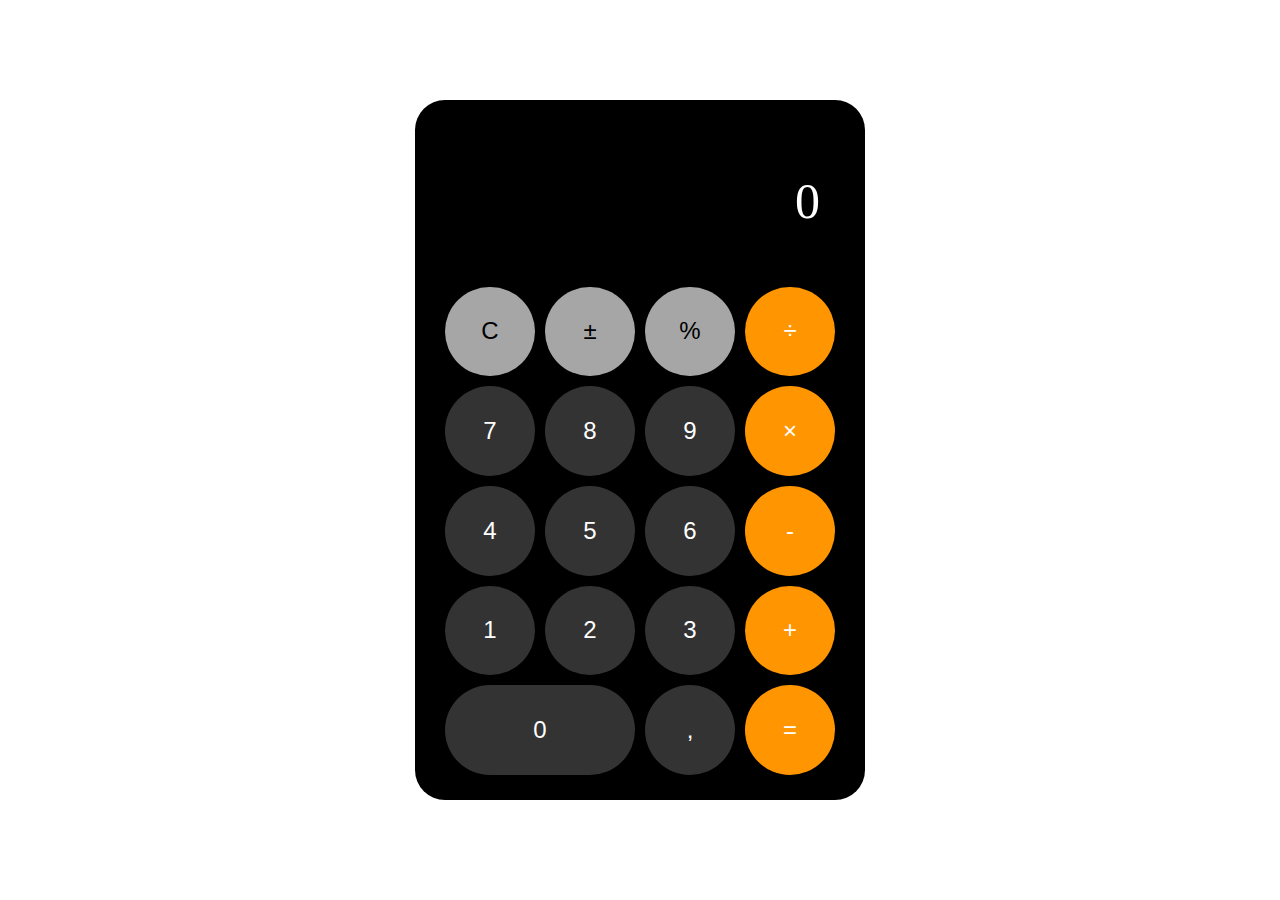
<file: Калькулятор/index.html>
<!DOCTYPE html>
<html lang="en">

<head>
  <meta charset="UTF-8">
  <meta http-equiv="X-UA-Compatible" content="IE=edge">
  <meta name="viewport" content="width=device-width, initial-scale=1.0">
  <title>Calc</title>
  <link rel="stylesheet" href="css/style.css">
</head>

<body>

  <div class="calc">

    <div class="result">
      <p id="#result">0</p>
    </div>

    <button class="btn ac grey" onclick="clearAll()">C</button>
    <button class="btn sign grey " onclick="plusMinus()">&PlusMinus;</button>
    <button class="btn sign grey" onclick="percent()">%</button>
    <button class="btn sign orange">&divide;</button>

    <button class="btn seven" onclick="addNum(7)">7</button>
    <button class="btn eight" onclick="addNum(8)">8</button>
    <button class="btn nine" onclick="addNum(9)">9</button>
    <button class="btn sign orange">&times;</button>

    <button class="btn four" onclick="addNum(4)">4</button>
    <button class="btn five" onclick="addNum(5)">5</button>
    <button class="btn six" onclick="addNum(6)">6</button>
    <button class="btn sign orange">-</button>

    <button class="btn one" onclick="addNum(1)">1</button>
    <button class="btn two" onclick="addNum(2)">2</button>
    <button class="btn three" onclick="addNum(3)">3</button>
    <button class="btn sign orange">+</button>

    <button class="btn zero" onclick="addNum(0)">0</button>
    <button class="btn dot" onclick="addNum('.')">,</button>
    <button class="btn equal orange" onclick="equal()">=</button>


  </div>
</body>
<script type="text/javascript" src="scripts/js.js"></script>

</html>
</file>
<file: Калькулятор/css/style.css>
*, *:after, *:before {
    box-sizing: border-box;
    padding: 0;
    margin: 0;
    transition: .4s ease-in-out;

}

body  {
    display: flex;
    justify-content: center;
}

.calc {
    display: grid;
    justify-content: center;
    grid-template-columns: 100px 100px 100px 100px;
    margin: 100px;
    width: 450px;
    height: 700px;
    background-color: black;
    padding: 20px;
    border-radius: 30px;
}

.result {
    grid-column-start: 1;
    grid-column-end: 5;
    display: flex;
    justify-content: flex-end;
    align-items: center;
    padding-right: 20px;
    min-height: 100px;
    height: 100%;
    color: white;
} 

.result p {
    font-size: 50px;
}

button {
    font-size: 24px;
    border: none;
    border-radius: 50px;
    box-shadow: 2px 3px 2px rgb(0, 0, 0);
    background-color: #333333;
    color: white;
    margin: 5px;
}

button:hover {
    background: rgb(156, 156, 156);
}

button:active {
    box-shadow: 1px 2px 1px rgb(0, 0, 0);
}

.btn.zero {
    grid-column-start: 1;
    grid-column-end: 3;
}

.btn.orange {
    background-color: #FF9501;
}

.btn.orange:hover {
    background-color: #975A04;
}

.btn.grey {
 background-color: #A6A6A6;
 color: #000;
}

.btn.grey:hover {
    background-color: #6D6D6D;
}
</file>
